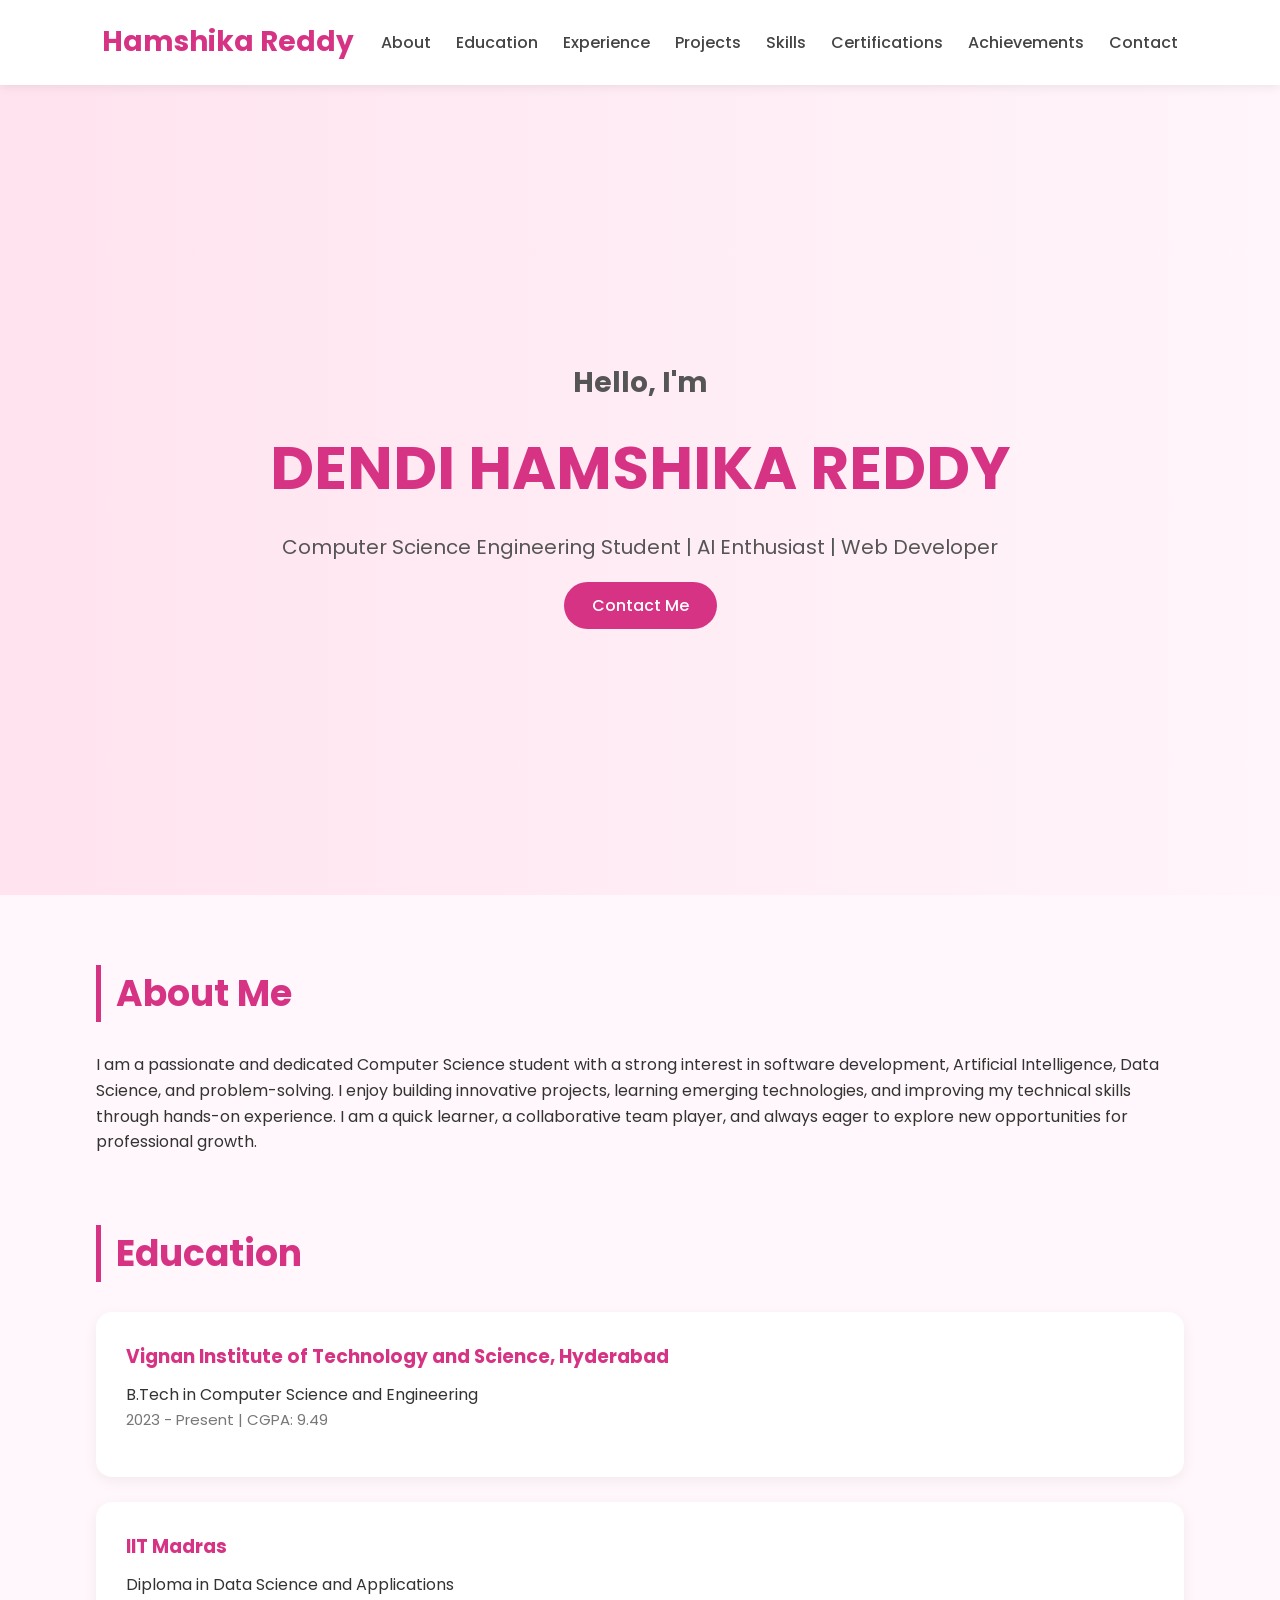
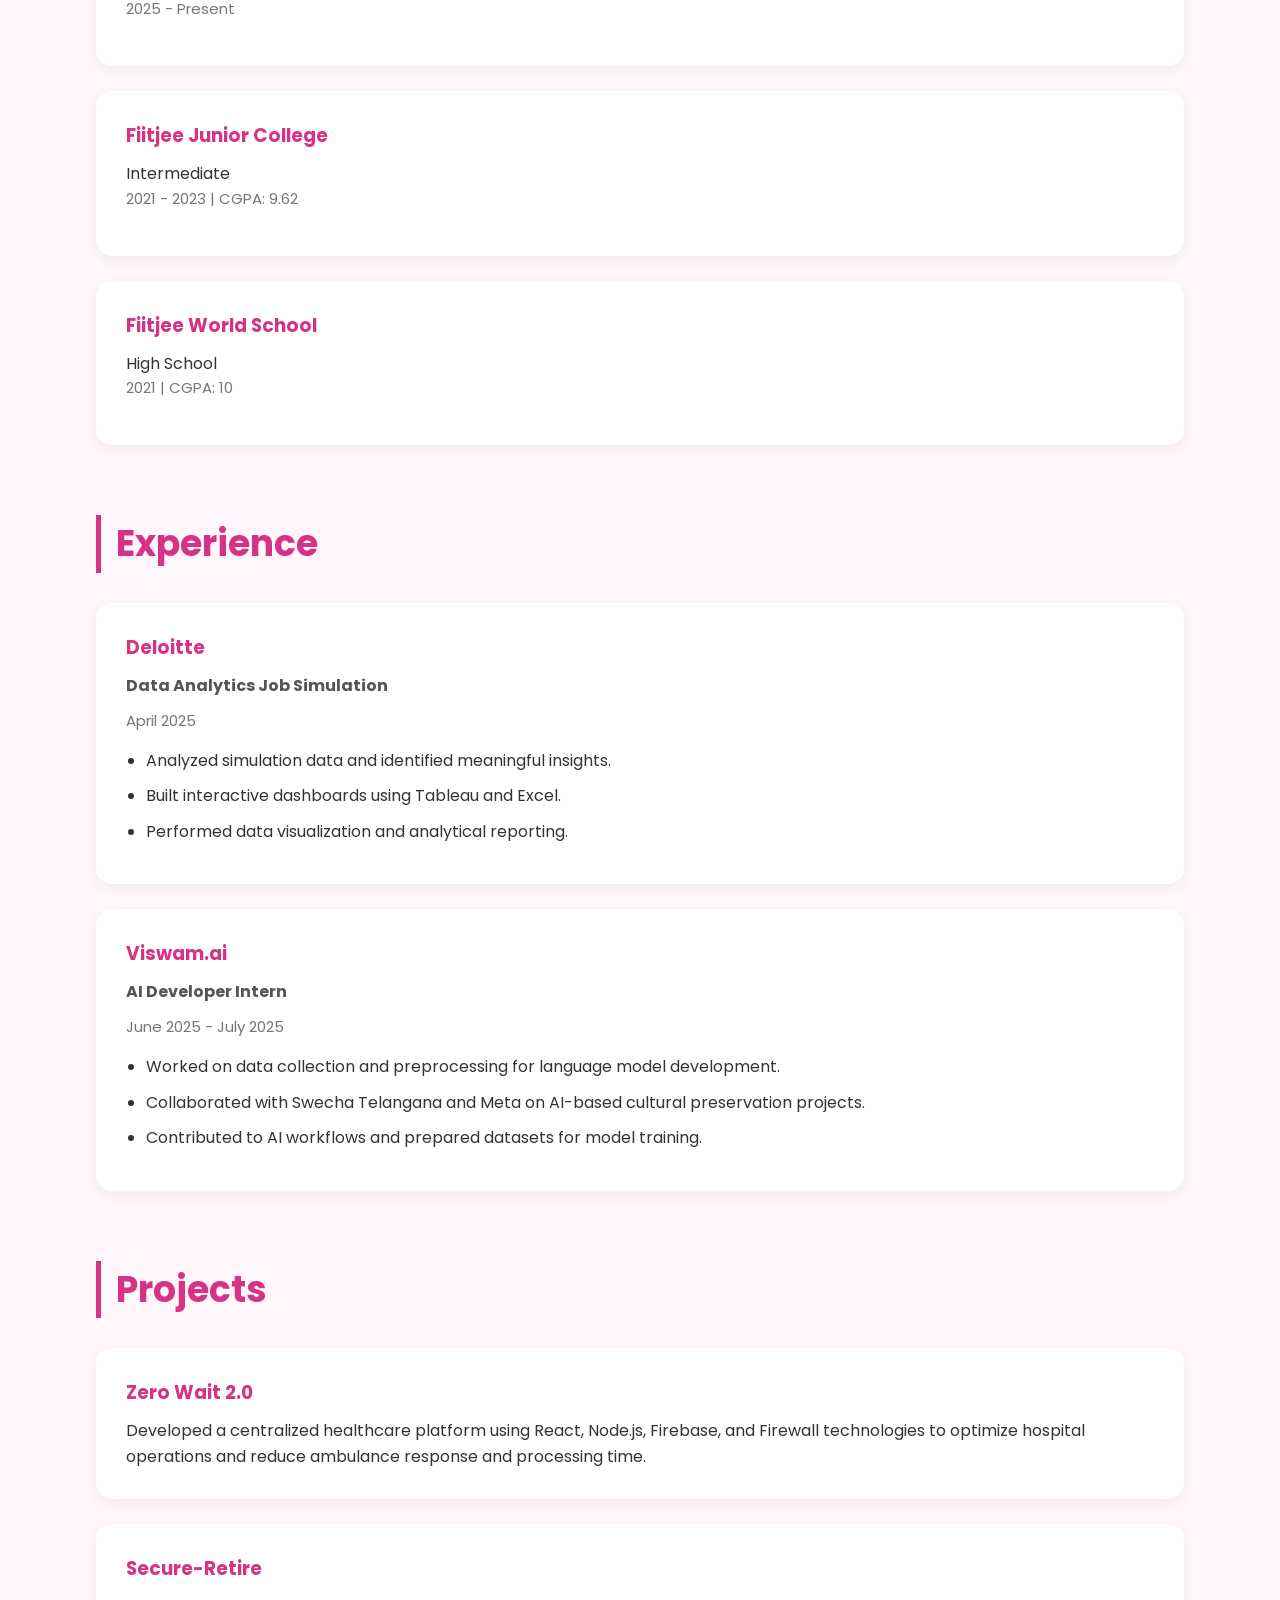
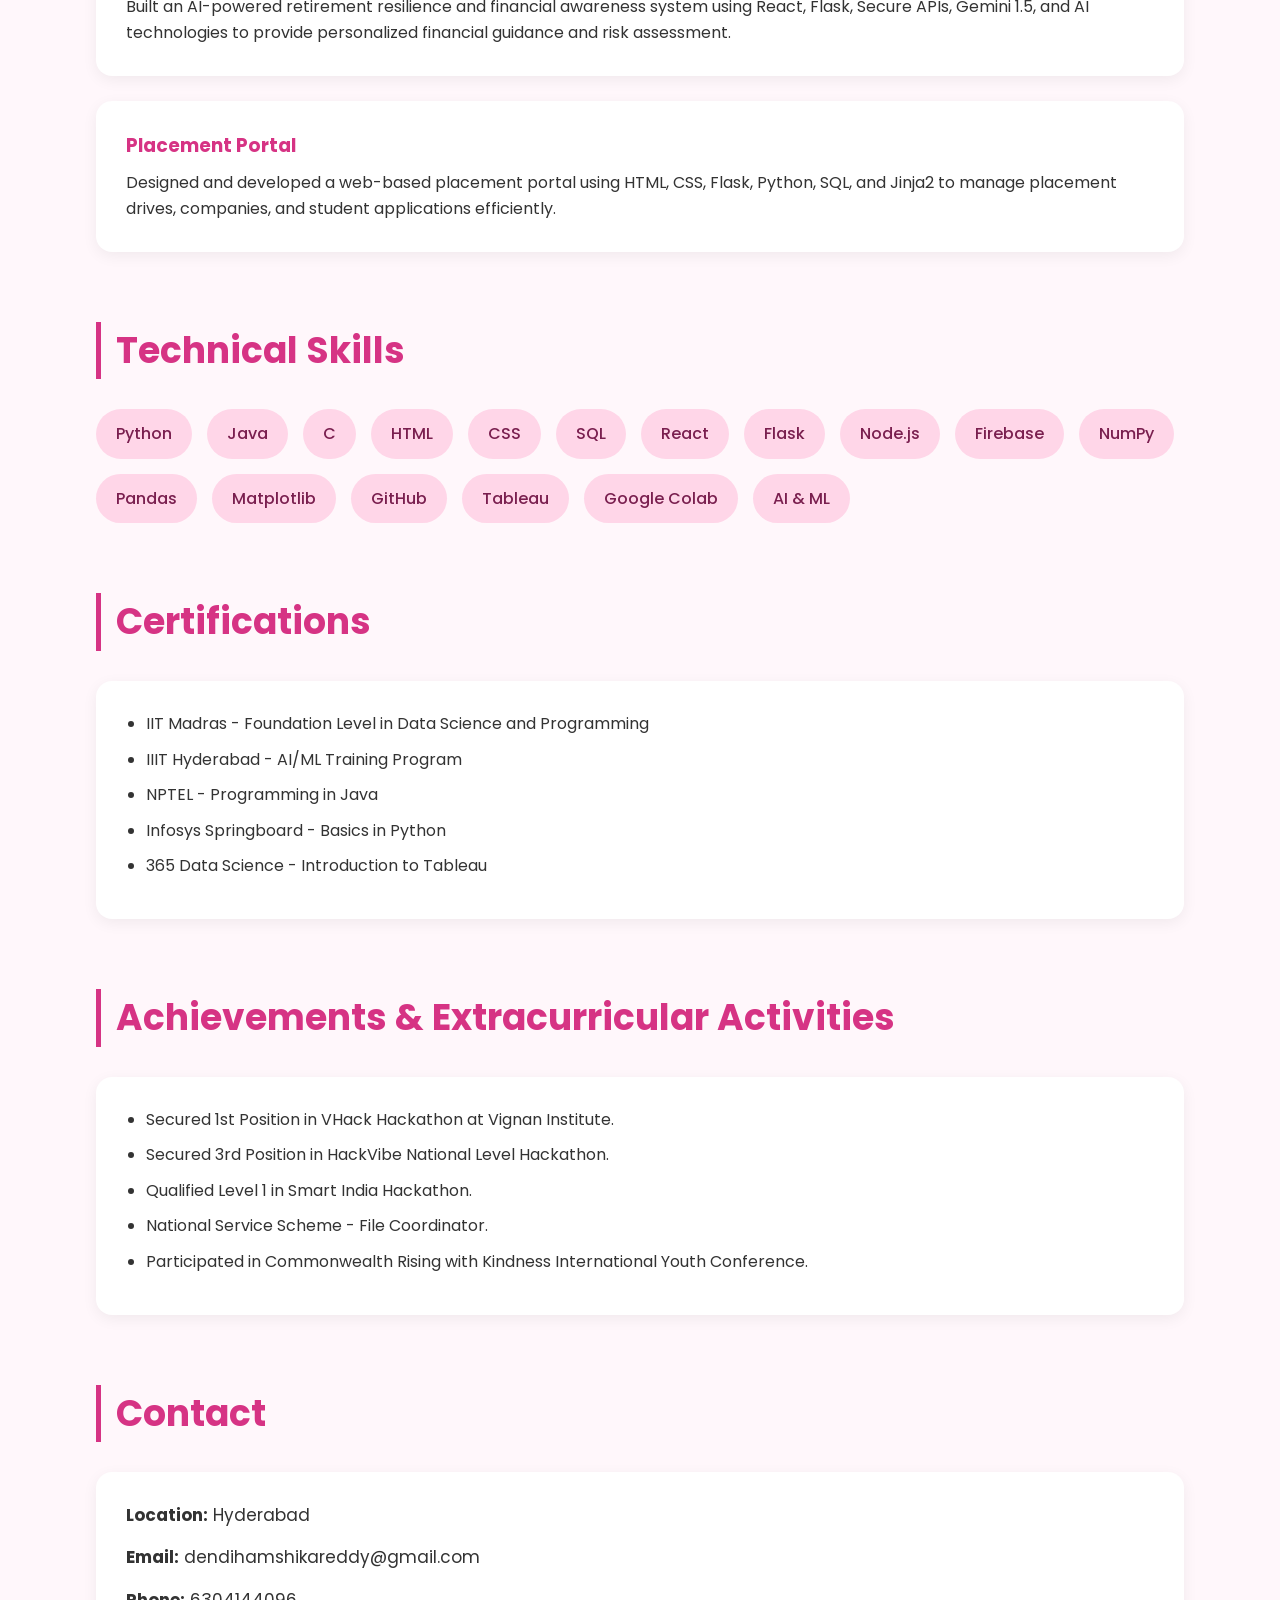
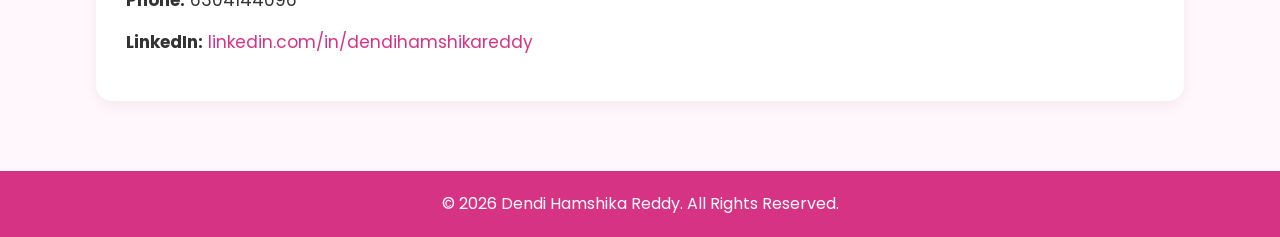
<file: Index.html>
<!-- index.html -->

<!DOCTYPE html>
<html lang="en">

<head>
    <meta charset="UTF-8">
    <meta name="viewport" content="width=device-width, initial-scale=1.0">

    <title>Hamshika Reddy | Portfolio</title>

    <!-- Google Font -->
    <link href="https://fonts.googleapis.com/css2?family=Poppins:wght@300;400;500;600;700&display=swap"
        rel="stylesheet">

    <!-- CSS -->
    <link rel="stylesheet" href="portfolio.css">
</head>

<body>

    <!-- Navbar -->

    <header class="navbar">

        <h1 class="logo">Hamshika Reddy</h1>

        <nav>
            <ul class="nav-links">

                <li><a href="#about">About</a></li>
                <li><a href="#education">Education</a></li>
                <li><a href="#experience">Experience</a></li>
                <li><a href="#projects">Projects</a></li>
                <li><a href="#skills">Skills</a></li>
                <li><a href="#certifications">Certifications</a></li>
                <li><a href="#achievements">Achievements</a></li>
                <li><a href="#contact">Contact</a></li>

            </ul>
        </nav>

    </header>

    <!-- Hero Section -->

    <section class="hero">

        <div class="hero-content">

            <h2>Hello, I'm</h2>

            <h1>DENDI HAMSHIKA REDDY</h1>

            <p>
                Computer Science Engineering Student | AI Enthusiast | Web Developer
            </p>

            <a href="#contact" class="btn">Contact Me</a>

        </div>

    </section>

    <!-- About -->

    <section id="about" class="section">

        <h2>About Me</h2>

        <p>
            I am a passionate and dedicated Computer Science student with a strong interest
            in software development, Artificial Intelligence, Data Science, and problem-solving.
            I enjoy building innovative projects, learning emerging technologies,
            and improving my technical skills through hands-on experience.
            I am a quick learner, a collaborative team player, and always eager
            to explore new opportunities for professional growth.
        </p>

    </section>

    <!-- Education -->

    <section id="education" class="section">

        <h2>Education</h2>

        <div class="card">

            <h3>Vignan Institute of Technology and Science, Hyderabad</h3>

            <p>B.Tech in Computer Science and Engineering</p>

            <span>2023 - Present | CGPA: 9.49</span>

        </div>

        <div class="card">

            <h3>IIT Madras</h3>

            <p>Diploma in Data Science and Applications</p>

            <span>2025 - Present</span>

        </div>

        <div class="card">

            <h3>Fiitjee Junior College</h3>

            <p>Intermediate</p>

            <span>2021 - 2023 | CGPA: 9.62</span>

        </div>

        <div class="card">

            <h3>Fiitjee World School</h3>

            <p>High School</p>

            <span>2021 | CGPA: 10</span>

        </div>

    </section>

    <!-- Experience -->

    <section id="experience" class="section">

        <h2>Experience</h2>

        <div class="card">

            <h3>Deloitte</h3>

            <h4>Data Analytics Job Simulation</h4>

            <span>April 2025</span>

            <ul>

                <li>Analyzed simulation data and identified meaningful insights.</li>

                <li>Built interactive dashboards using Tableau and Excel.</li>

                <li>Performed data visualization and analytical reporting.</li>

            </ul>

        </div>

        <div class="card">

            <h3>Viswam.ai</h3>

            <h4>AI Developer Intern</h4>

            <span>June 2025 - July 2025</span>

            <ul>

                <li>Worked on data collection and preprocessing for language model development.</li>

                <li>Collaborated with Swecha Telangana and Meta on AI-based cultural preservation projects.</li>

                <li>Contributed to AI workflows and prepared datasets for model training.</li>

            </ul>

        </div>

    </section>

    <!-- Projects -->

    <section id="projects" class="section">

        <h2>Projects</h2>

        <div class="card">

            <h3>Zero Wait 2.0</h3>

            <p>
                Developed a centralized healthcare platform using React, Node.js,
                Firebase, and Firewall technologies to optimize hospital operations
                and reduce ambulance response and processing time.
            </p>

        </div>

        <div class="card">

            <h3>Secure-Retire</h3>

            <p>
                Built an AI-powered retirement resilience and financial awareness system
                using React, Flask, Secure APIs, Gemini 1.5, and AI technologies
                to provide personalized financial guidance and risk assessment.
            </p>

        </div>

        <div class="card">

            <h3>Placement Portal</h3>

            <p>
                Designed and developed a web-based placement portal using HTML, CSS,
                Flask, Python, SQL, and Jinja2 to manage placement drives,
                companies, and student applications efficiently.
            </p>

        </div>

    </section>

    <!-- Skills -->

    <section id="skills" class="section">

        <h2>Technical Skills</h2>

        <div class="skills-container">

            <div class="skill-box">Python</div>
            <div class="skill-box">Java</div>
            <div class="skill-box">C</div>
            <div class="skill-box">HTML</div>
            <div class="skill-box">CSS</div>
            <div class="skill-box">SQL</div>
            <div class="skill-box">React</div>
            <div class="skill-box">Flask</div>
            <div class="skill-box">Node.js</div>
            <div class="skill-box">Firebase</div>
            <div class="skill-box">NumPy</div>
            <div class="skill-box">Pandas</div>
            <div class="skill-box">Matplotlib</div>
            <div class="skill-box">GitHub</div>
            <div class="skill-box">Tableau</div>
            <div class="skill-box">Google Colab</div>
            <div class="skill-box">AI & ML</div>

        </div>

    </section>

    <!-- Certifications -->

    <section id="certifications" class="section">

        <h2>Certifications</h2>

        <div class="card">

            <ul>

                <li>IIT Madras - Foundation Level in Data Science and Programming</li>

                <li>IIIT Hyderabad - AI/ML Training Program</li>

                <li>NPTEL - Programming in Java</li>

                <li>Infosys Springboard - Basics in Python</li>

                <li>365 Data Science - Introduction to Tableau</li>

            </ul>

        </div>

    </section>

    <!-- Achievements -->

    <section id="achievements" class="section">

        <h2>Achievements & Extracurricular Activities</h2>

        <div class="card">

            <ul>

                <li>Secured 1st Position in VHack Hackathon at Vignan Institute.</li>

                <li>Secured 3rd Position in HackVibe National Level Hackathon.</li>

                <li>Qualified Level 1 in Smart India Hackathon.</li>

                <li>National Service Scheme - File Coordinator.</li>

                <li>Participated in Commonwealth Rising with Kindness International Youth Conference.</li>

            </ul>

        </div>

    </section>

    <!-- Contact -->

    <section id="contact" class="section">

        <h2>Contact</h2>

        <div class="contact-box">

            <p><strong>Location:</strong> Hyderabad</p>

            <p><strong>Email:</strong> dendihamshikareddy@gmail.com</p>

            <p><strong>Phone:</strong> 6304144096</p>

            <p>
                <strong>LinkedIn:</strong>

                <a href="https://linkedin.com/in/dendihamshikareddy" target="_blank">
                    linkedin.com/in/dendihamshikareddy
                </a>

            </p>

        </div>

    </section>

    <!-- Footer -->

    <footer>

        <p>© 2026 Dendi Hamshika Reddy. All Rights Reserved.</p>

    </footer>

</body>

</html>
</file>
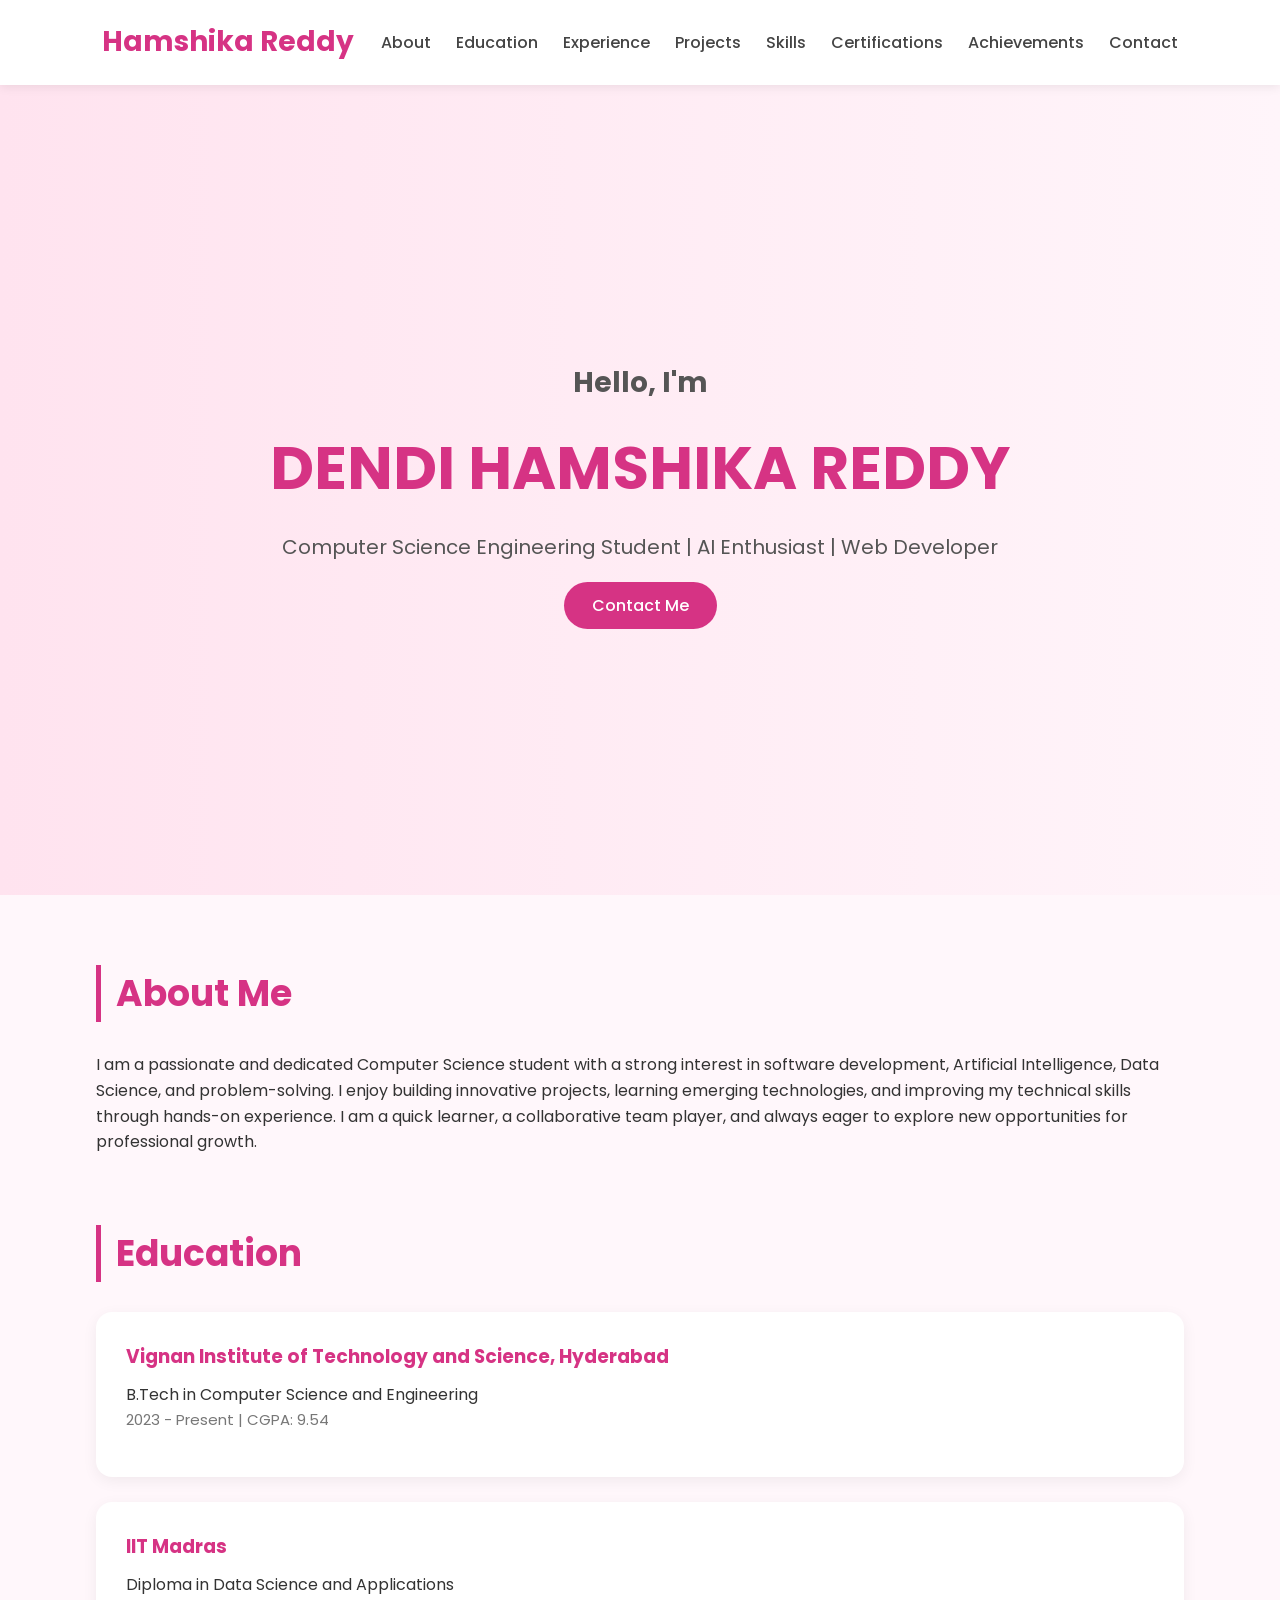
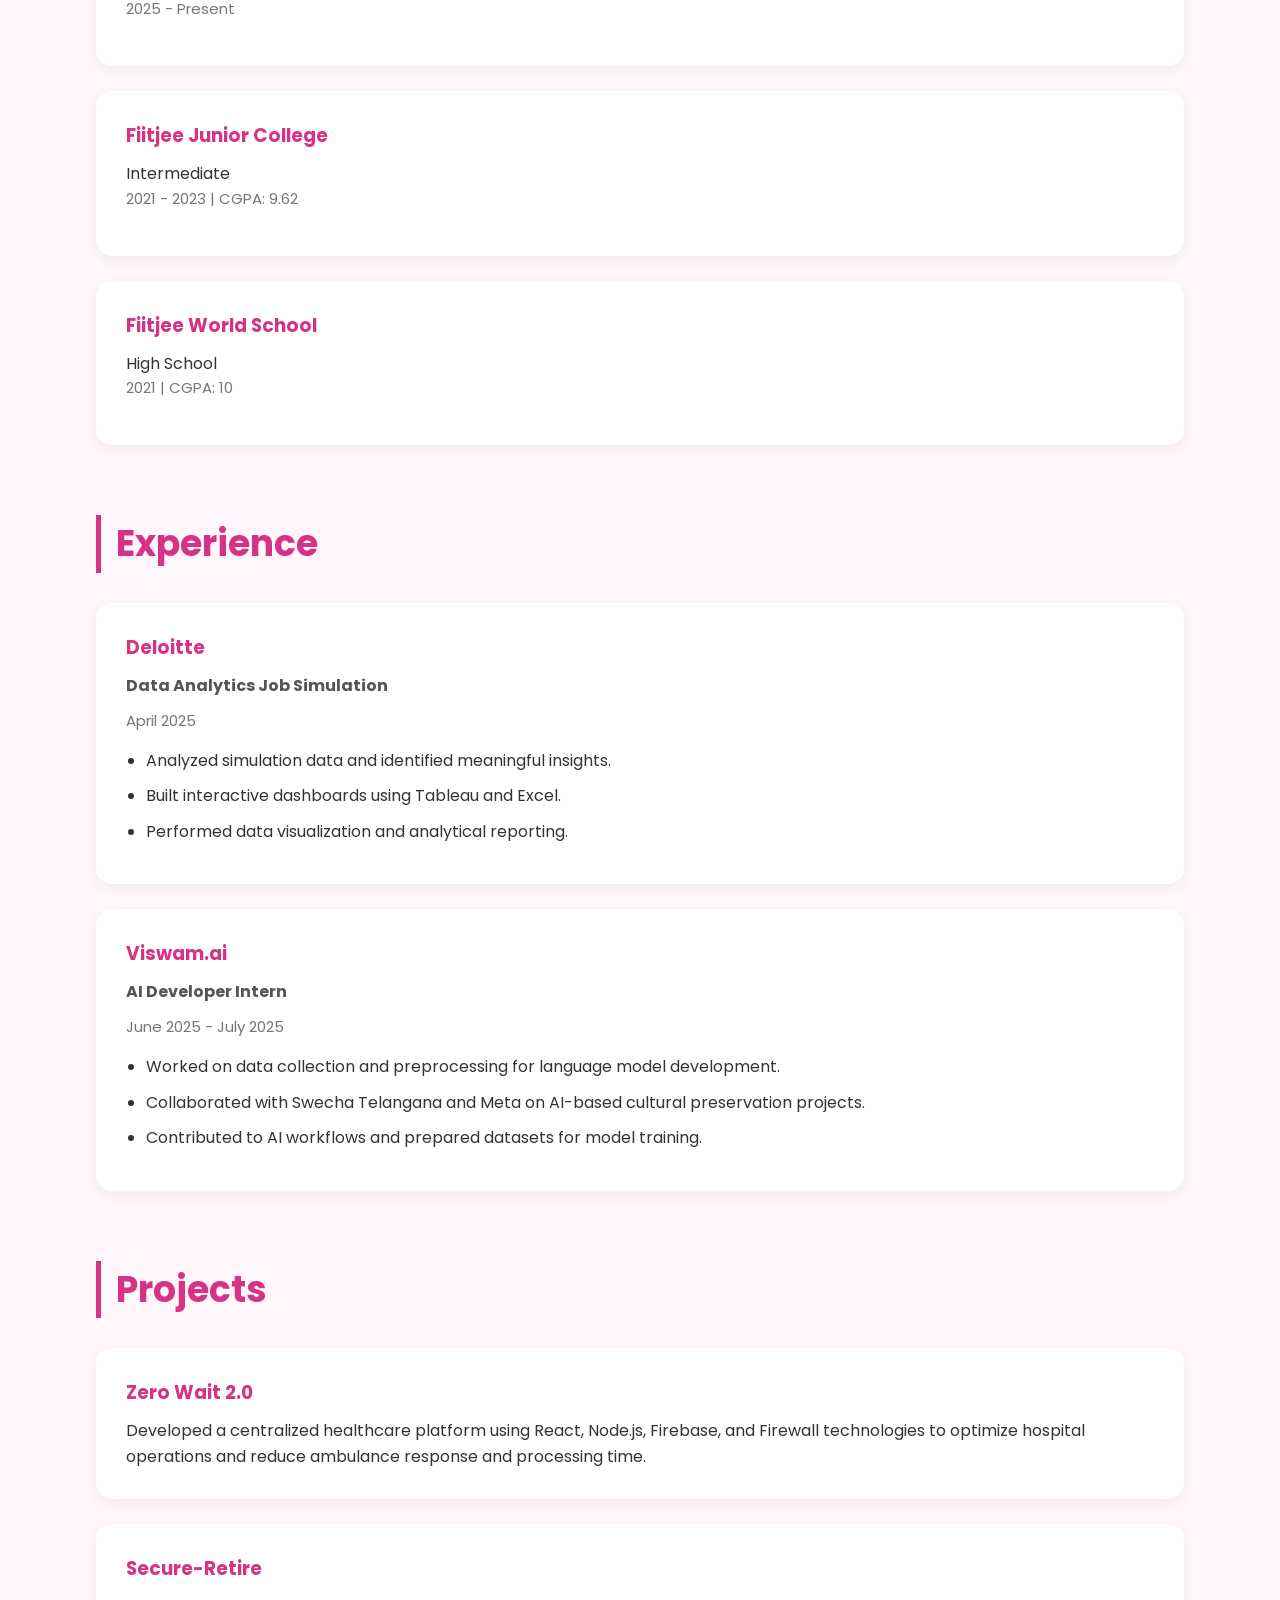
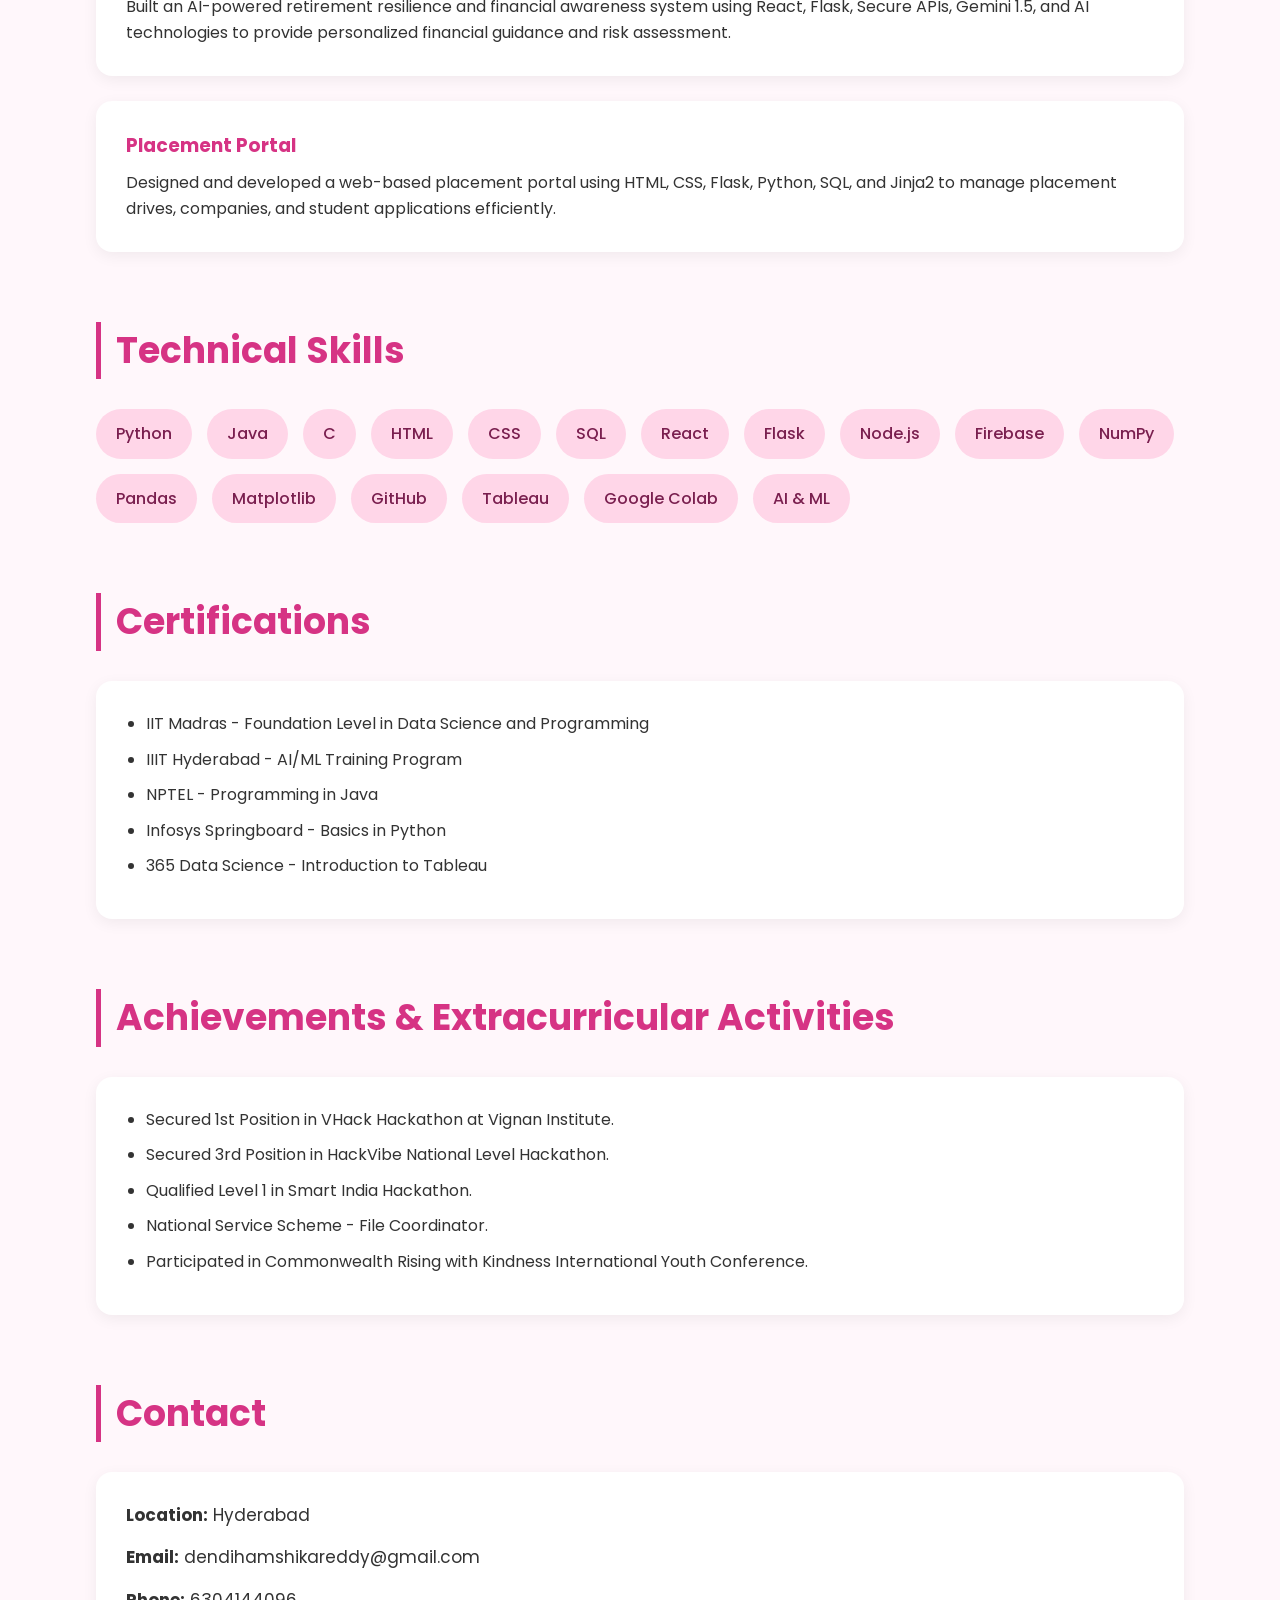
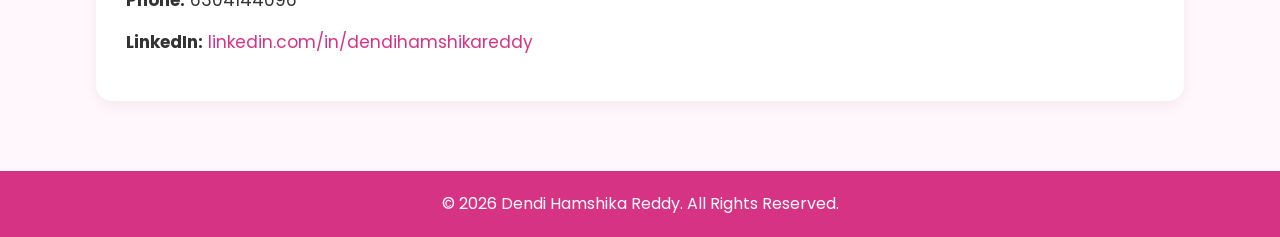
<file: index.html>
<!-- index.html -->

<!DOCTYPE html>
<html lang="en">

<head>
    <meta charset="UTF-8">
    <meta name="viewport" content="width=device-width, initial-scale=1.0">

    <title>Hamshika Reddy | Portfolio</title>

    <!-- Google Font -->
    <link href="https://fonts.googleapis.com/css2?family=Poppins:wght@300;400;500;600;700&display=swap"
        rel="stylesheet">

    <!-- CSS -->
    <link rel="stylesheet" href="portfolio.css">
</head>

<body>

    <!-- Navbar -->

    <header class="navbar">

        <h1 class="logo">Hamshika Reddy</h1>

        <nav>
            <ul class="nav-links">

                <li><a href="#about">About</a></li>
                <li><a href="#education">Education</a></li>
                <li><a href="#experience">Experience</a></li>
                <li><a href="#projects">Projects</a></li>
                <li><a href="#skills">Skills</a></li>
                <li><a href="#certifications">Certifications</a></li>
                <li><a href="#achievements">Achievements</a></li>
                <li><a href="#contact">Contact</a></li>

            </ul>
        </nav>

    </header>

    <!-- Hero Section -->

    <section class="hero">

        <div class="hero-content">

            <h2>Hello, I'm</h2>

            <h1>DENDI HAMSHIKA REDDY</h1>

            <p>
                Computer Science Engineering Student | AI Enthusiast | Web Developer
            </p>

            <a href="#contact" class="btn">Contact Me</a>

        </div>

    </section>

    <!-- About -->

    <section id="about" class="section">

        <h2>About Me</h2>

        <p>
            I am a passionate and dedicated Computer Science student with a strong interest
            in software development, Artificial Intelligence, Data Science, and problem-solving.
            I enjoy building innovative projects, learning emerging technologies,
            and improving my technical skills through hands-on experience.
            I am a quick learner, a collaborative team player, and always eager
            to explore new opportunities for professional growth.
        </p>

    </section>

    <!-- Education -->

    <section id="education" class="section">

        <h2>Education</h2>

        <div class="card">

            <h3>Vignan Institute of Technology and Science, Hyderabad</h3>

            <p>B.Tech in Computer Science and Engineering</p>

            <span>2023 - Present | CGPA: 9.54</span>

        </div>

        <div class="card">

            <h3>IIT Madras</h3>

            <p>Diploma in Data Science and Applications</p>

            <span>2025 - Present</span>

        </div>

        <div class="card">

            <h3>Fiitjee Junior College</h3>

            <p>Intermediate</p>

            <span>2021 - 2023 | CGPA: 9.62</span>

        </div>

        <div class="card">

            <h3>Fiitjee World School</h3>

            <p>High School</p>

            <span>2021 | CGPA: 10</span>

        </div>

    </section>

    <!-- Experience -->

    <section id="experience" class="section">

        <h2>Experience</h2>

        <div class="card">

            <h3>Deloitte</h3>

            <h4>Data Analytics Job Simulation</h4>

            <span>April 2025</span>

            <ul>

                <li>Analyzed simulation data and identified meaningful insights.</li>

                <li>Built interactive dashboards using Tableau and Excel.</li>

                <li>Performed data visualization and analytical reporting.</li>

            </ul>

        </div>

        <div class="card">

            <h3>Viswam.ai</h3>

            <h4>AI Developer Intern</h4>

            <span>June 2025 - July 2025</span>

            <ul>

                <li>Worked on data collection and preprocessing for language model development.</li>

                <li>Collaborated with Swecha Telangana and Meta on AI-based cultural preservation projects.</li>

                <li>Contributed to AI workflows and prepared datasets for model training.</li>

            </ul>

        </div>

    </section>

    <!-- Projects -->

    <section id="projects" class="section">

        <h2>Projects</h2>

        <div class="card">

            <h3>Zero Wait 2.0</h3>

            <p>
                Developed a centralized healthcare platform using React, Node.js,
                Firebase, and Firewall technologies to optimize hospital operations
                and reduce ambulance response and processing time.
            </p>

        </div>

        <div class="card">

            <h3>Secure-Retire</h3>

            <p>
                Built an AI-powered retirement resilience and financial awareness system
                using React, Flask, Secure APIs, Gemini 1.5, and AI technologies
                to provide personalized financial guidance and risk assessment.
            </p>

        </div>

        <div class="card">

            <h3>Placement Portal</h3>

            <p>
                Designed and developed a web-based placement portal using HTML, CSS,
                Flask, Python, SQL, and Jinja2 to manage placement drives,
                companies, and student applications efficiently.
            </p>

        </div>

    </section>

    <!-- Skills -->

    <section id="skills" class="section">

        <h2>Technical Skills</h2>

        <div class="skills-container">

            <div class="skill-box">Python</div>
            <div class="skill-box">Java</div>
            <div class="skill-box">C</div>
            <div class="skill-box">HTML</div>
            <div class="skill-box">CSS</div>
            <div class="skill-box">SQL</div>
            <div class="skill-box">React</div>
            <div class="skill-box">Flask</div>
            <div class="skill-box">Node.js</div>
            <div class="skill-box">Firebase</div>
            <div class="skill-box">NumPy</div>
            <div class="skill-box">Pandas</div>
            <div class="skill-box">Matplotlib</div>
            <div class="skill-box">GitHub</div>
            <div class="skill-box">Tableau</div>
            <div class="skill-box">Google Colab</div>
            <div class="skill-box">AI & ML</div>

        </div>

    </section>

    <!-- Certifications -->

    <section id="certifications" class="section">

        <h2>Certifications</h2>

        <div class="card">

            <ul>

                <li>IIT Madras - Foundation Level in Data Science and Programming</li>

                <li>IIIT Hyderabad - AI/ML Training Program</li>

                <li>NPTEL - Programming in Java</li>

                <li>Infosys Springboard - Basics in Python</li>

                <li>365 Data Science - Introduction to Tableau</li>

            </ul>

        </div>

    </section>

    <!-- Achievements -->

    <section id="achievements" class="section">

        <h2>Achievements & Extracurricular Activities</h2>

        <div class="card">

            <ul>

                <li>Secured 1st Position in VHack Hackathon at Vignan Institute.</li>

                <li>Secured 3rd Position in HackVibe National Level Hackathon.</li>

                <li>Qualified Level 1 in Smart India Hackathon.</li>

                <li>National Service Scheme - File Coordinator.</li>

                <li>Participated in Commonwealth Rising with Kindness International Youth Conference.</li>

            </ul>

        </div>

    </section>

    <!-- Contact -->

    <section id="contact" class="section">

        <h2>Contact</h2>

        <div class="contact-box">

            <p><strong>Location:</strong> Hyderabad</p>

            <p><strong>Email:</strong> dendihamshikareddy@gmail.com</p>

            <p><strong>Phone:</strong> 6304144096</p>

            <p>
                <strong>LinkedIn:</strong>

                <a href="https://linkedin.com/in/dendihamshikareddy" target="_blank">
                    linkedin.com/in/dendihamshikareddy
                </a>

            </p>

        </div>

    </section>

    <!-- Footer -->

    <footer>

        <p>© 2026 Dendi Hamshika Reddy. All Rights Reserved.</p>

    </footer>

</body>

</html>
</file>
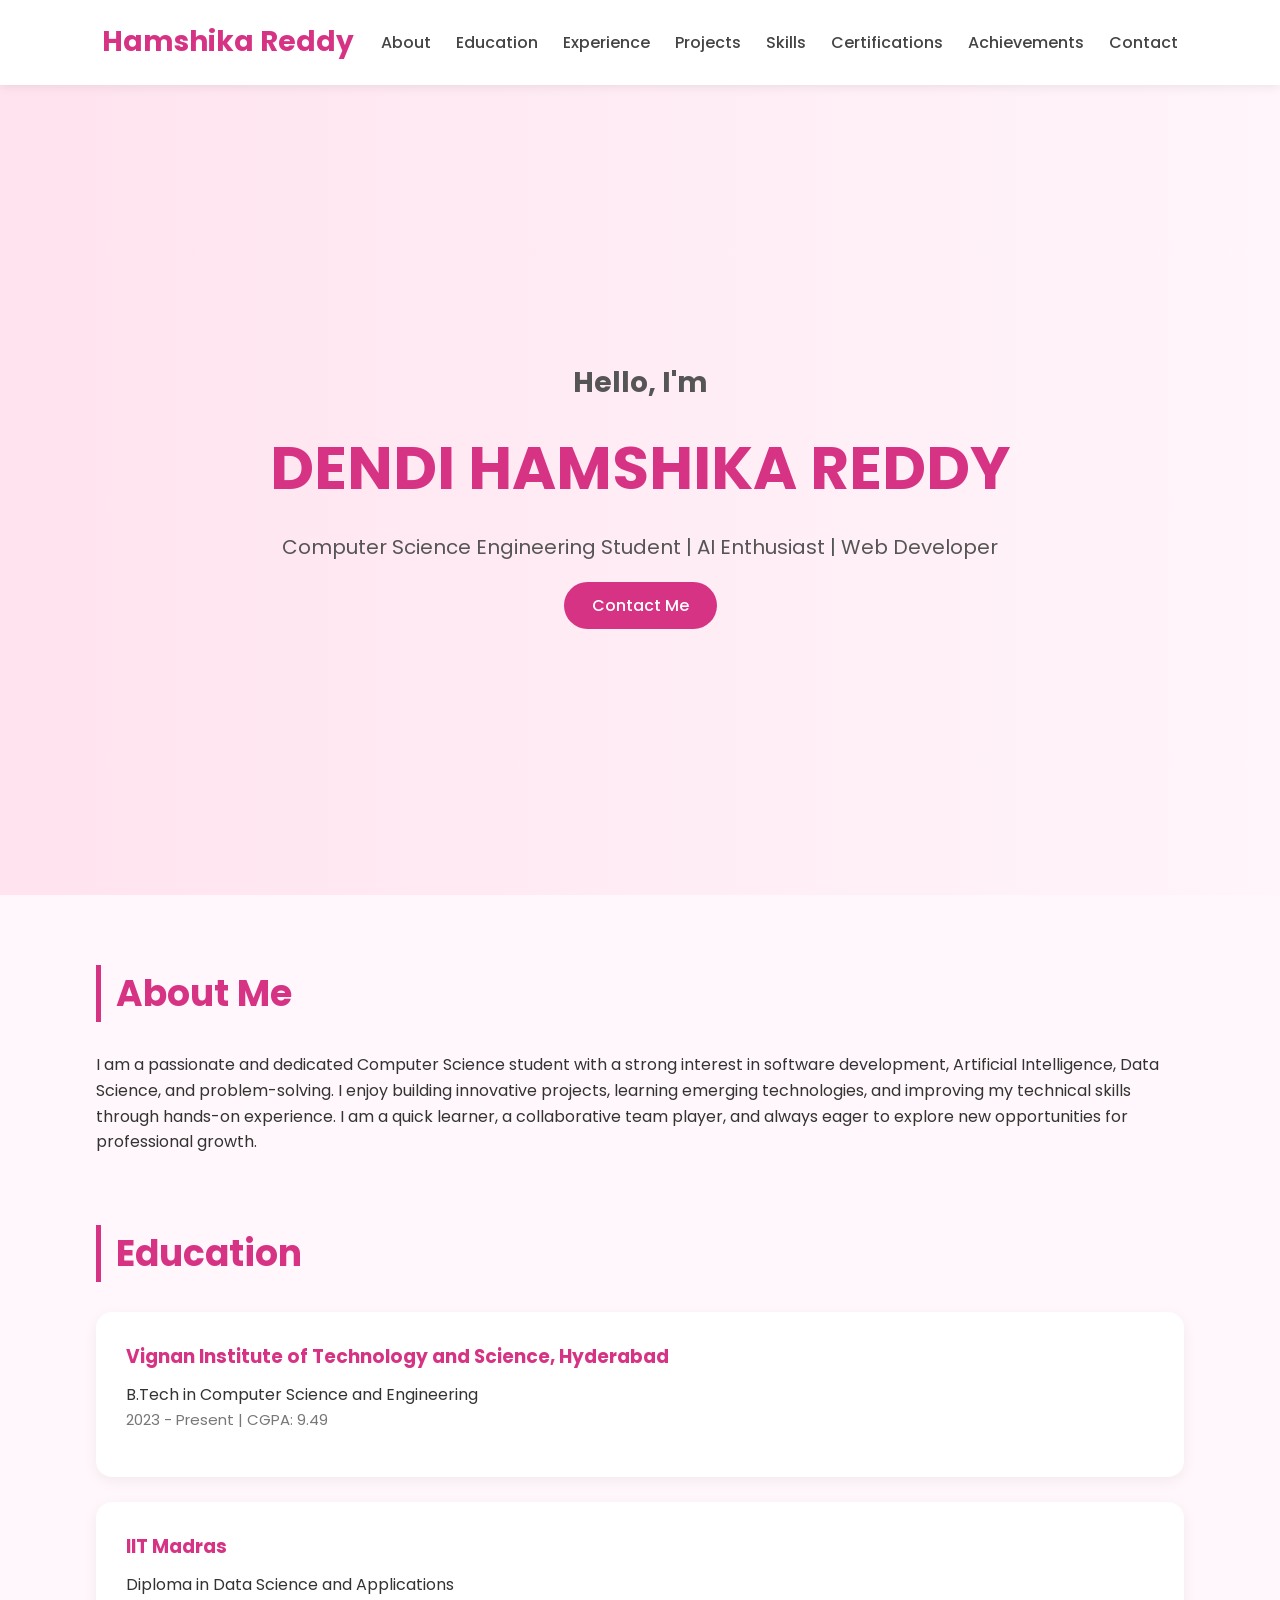
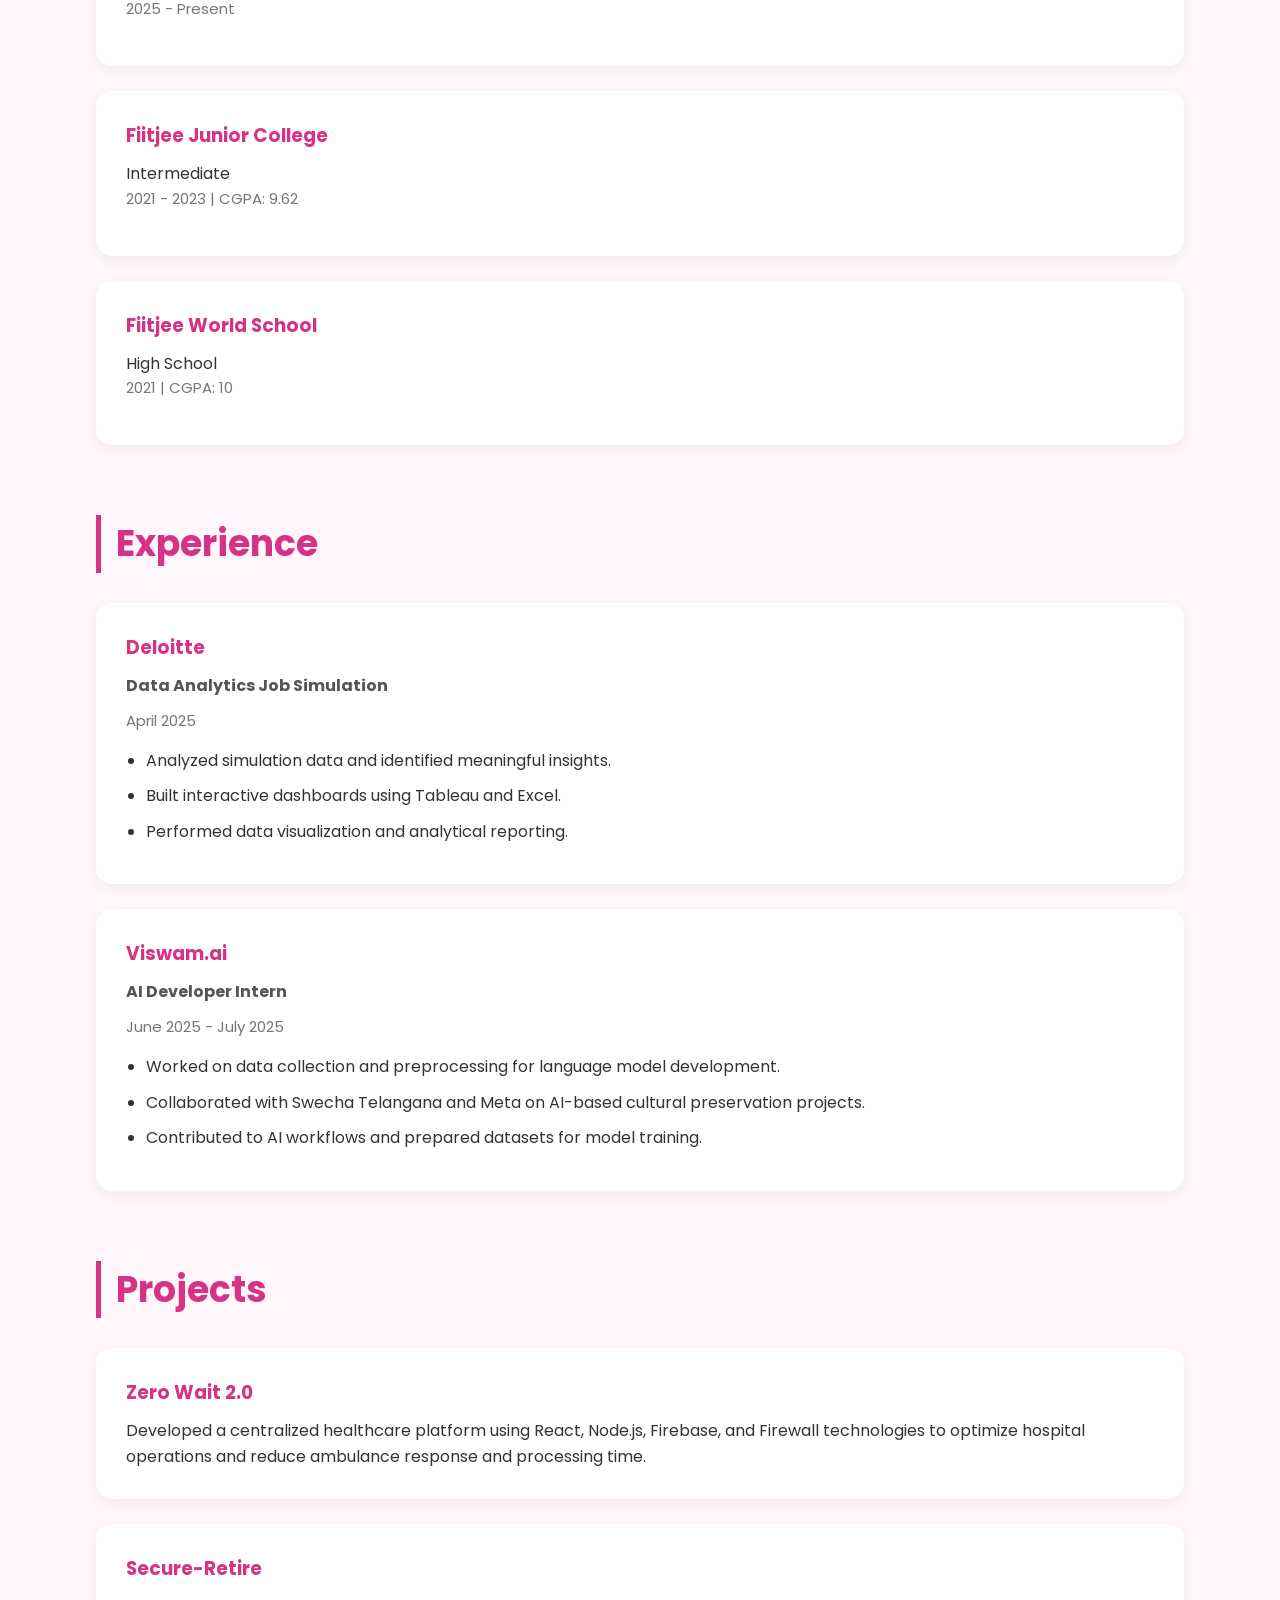
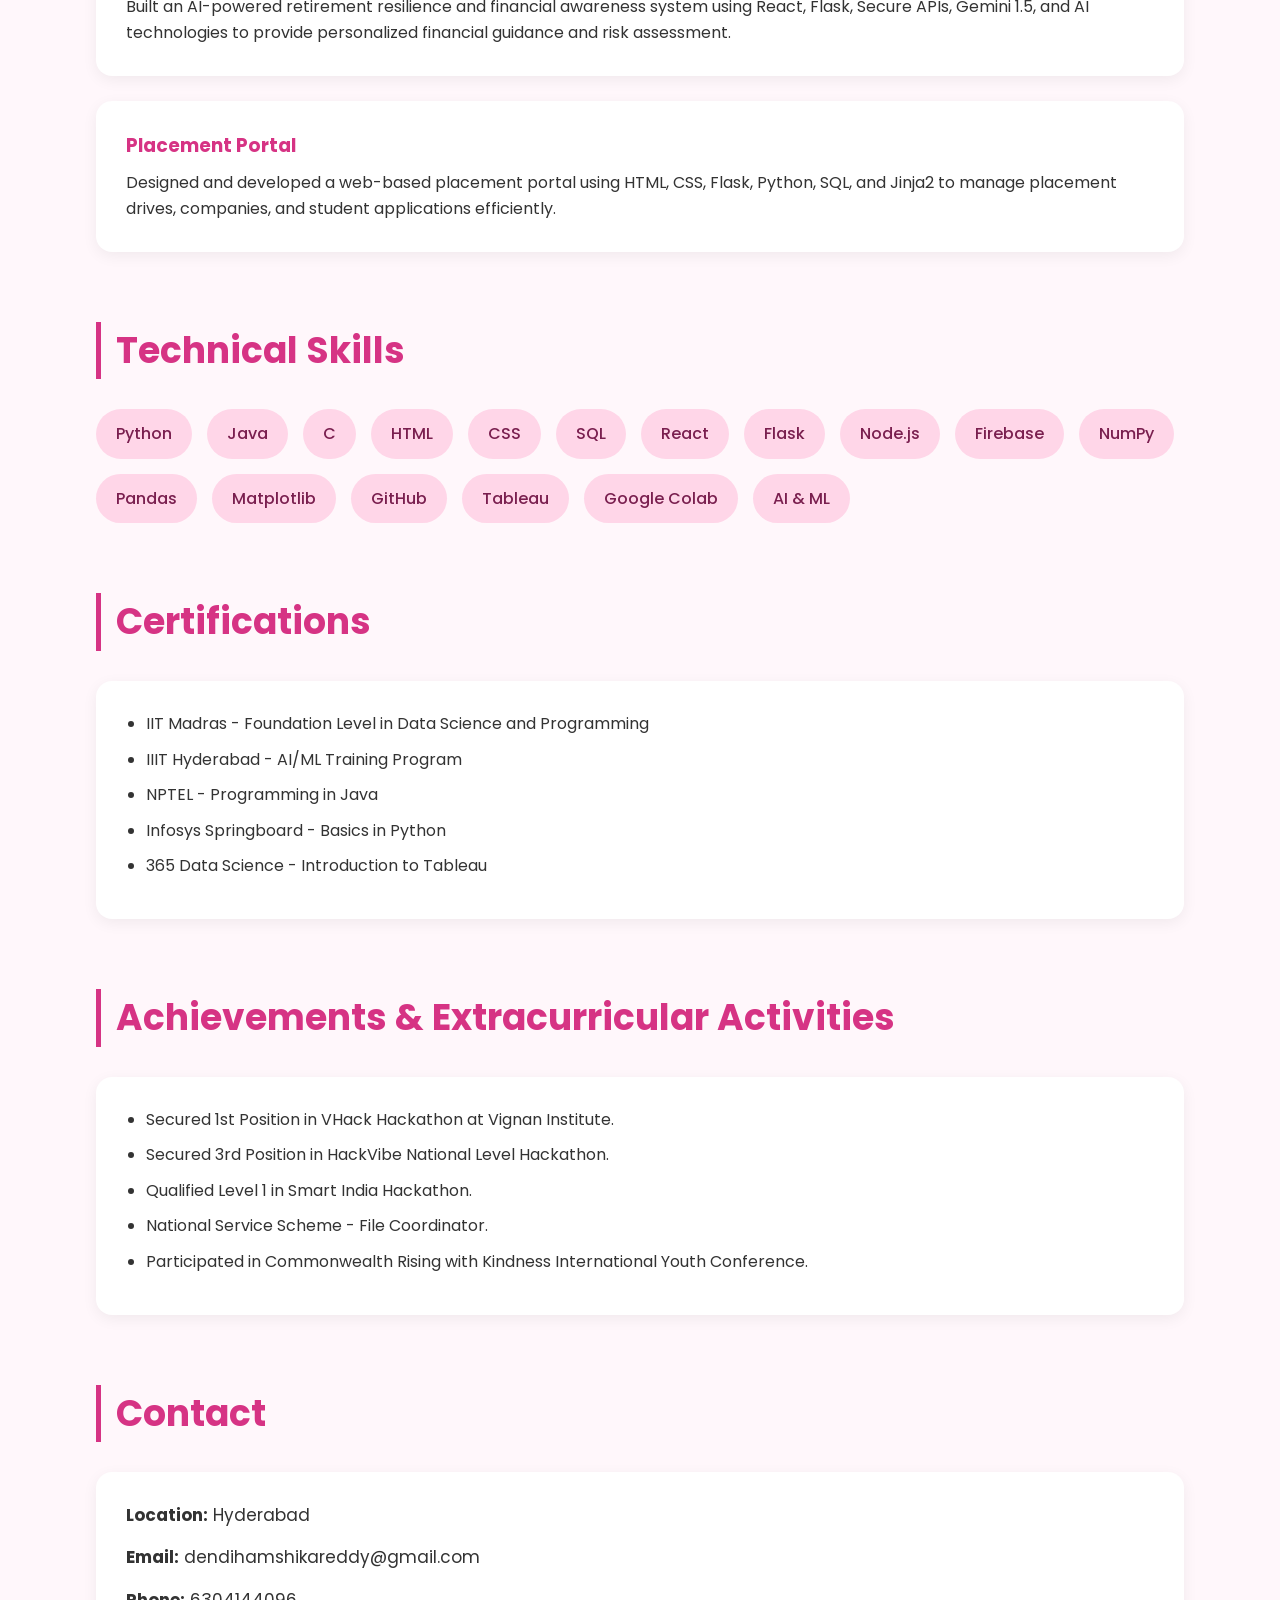
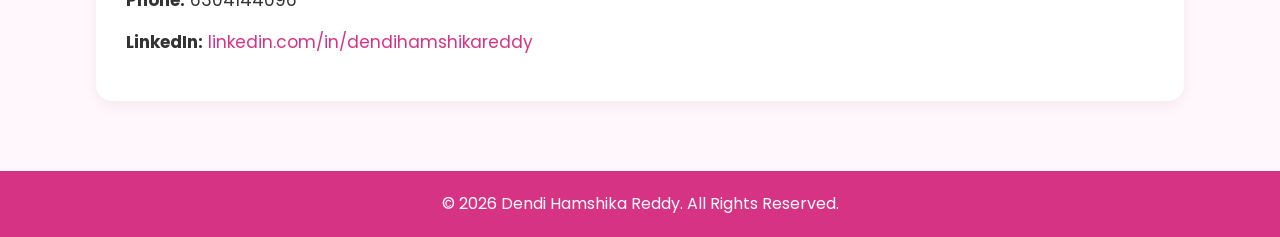
<file: portfolio.html>
<!-- index.html -->

<!DOCTYPE html>
<html lang="en">

<head>
    <meta charset="UTF-8">
    <meta name="viewport" content="width=device-width, initial-scale=1.0">

    <title>Hamshika Reddy | Portfolio</title>

    <!-- Google Font -->
    <link href="https://fonts.googleapis.com/css2?family=Poppins:wght@300;400;500;600;700&display=swap"
        rel="stylesheet">

    <!-- CSS -->
    <link rel="stylesheet" href="portfolio.css">
</head>

<body>

    <!-- Navbar -->

    <header class="navbar">

        <h1 class="logo">Hamshika Reddy</h1>

        <nav>
            <ul class="nav-links">

                <li><a href="#about">About</a></li>
                <li><a href="#education">Education</a></li>
                <li><a href="#experience">Experience</a></li>
                <li><a href="#projects">Projects</a></li>
                <li><a href="#skills">Skills</a></li>
                <li><a href="#certifications">Certifications</a></li>
                <li><a href="#achievements">Achievements</a></li>
                <li><a href="#contact">Contact</a></li>

            </ul>
        </nav>

    </header>

    <!-- Hero Section -->

    <section class="hero">

        <div class="hero-content">

            <h2>Hello, I'm</h2>

            <h1>DENDI HAMSHIKA REDDY</h1>

            <p>
                Computer Science Engineering Student | AI Enthusiast | Web Developer
            </p>

            <a href="#contact" class="btn">Contact Me</a>

        </div>

    </section>

    <!-- About -->

    <section id="about" class="section">

        <h2>About Me</h2>

        <p>
            I am a passionate and dedicated Computer Science student with a strong interest
            in software development, Artificial Intelligence, Data Science, and problem-solving.
            I enjoy building innovative projects, learning emerging technologies,
            and improving my technical skills through hands-on experience.
            I am a quick learner, a collaborative team player, and always eager
            to explore new opportunities for professional growth.
        </p>

    </section>

    <!-- Education -->

    <section id="education" class="section">

        <h2>Education</h2>

        <div class="card">

            <h3>Vignan Institute of Technology and Science, Hyderabad</h3>

            <p>B.Tech in Computer Science and Engineering</p>

            <span>2023 - Present | CGPA: 9.49</span>

        </div>

        <div class="card">

            <h3>IIT Madras</h3>

            <p>Diploma in Data Science and Applications</p>

            <span>2025 - Present</span>

        </div>

        <div class="card">

            <h3>Fiitjee Junior College</h3>

            <p>Intermediate</p>

            <span>2021 - 2023 | CGPA: 9.62</span>

        </div>

        <div class="card">

            <h3>Fiitjee World School</h3>

            <p>High School</p>

            <span>2021 | CGPA: 10</span>

        </div>

    </section>

    <!-- Experience -->

    <section id="experience" class="section">

        <h2>Experience</h2>

        <div class="card">

            <h3>Deloitte</h3>

            <h4>Data Analytics Job Simulation</h4>

            <span>April 2025</span>

            <ul>

                <li>Analyzed simulation data and identified meaningful insights.</li>

                <li>Built interactive dashboards using Tableau and Excel.</li>

                <li>Performed data visualization and analytical reporting.</li>

            </ul>

        </div>

        <div class="card">

            <h3>Viswam.ai</h3>

            <h4>AI Developer Intern</h4>

            <span>June 2025 - July 2025</span>

            <ul>

                <li>Worked on data collection and preprocessing for language model development.</li>

                <li>Collaborated with Swecha Telangana and Meta on AI-based cultural preservation projects.</li>

                <li>Contributed to AI workflows and prepared datasets for model training.</li>

            </ul>

        </div>

    </section>

    <!-- Projects -->

    <section id="projects" class="section">

        <h2>Projects</h2>

        <div class="card">

            <h3>Zero Wait 2.0</h3>

            <p>
                Developed a centralized healthcare platform using React, Node.js,
                Firebase, and Firewall technologies to optimize hospital operations
                and reduce ambulance response and processing time.
            </p>

        </div>

        <div class="card">

            <h3>Secure-Retire</h3>

            <p>
                Built an AI-powered retirement resilience and financial awareness system
                using React, Flask, Secure APIs, Gemini 1.5, and AI technologies
                to provide personalized financial guidance and risk assessment.
            </p>

        </div>

        <div class="card">

            <h3>Placement Portal</h3>

            <p>
                Designed and developed a web-based placement portal using HTML, CSS,
                Flask, Python, SQL, and Jinja2 to manage placement drives,
                companies, and student applications efficiently.
            </p>

        </div>

    </section>

    <!-- Skills -->

    <section id="skills" class="section">

        <h2>Technical Skills</h2>

        <div class="skills-container">

            <div class="skill-box">Python</div>
            <div class="skill-box">Java</div>
            <div class="skill-box">C</div>
            <div class="skill-box">HTML</div>
            <div class="skill-box">CSS</div>
            <div class="skill-box">SQL</div>
            <div class="skill-box">React</div>
            <div class="skill-box">Flask</div>
            <div class="skill-box">Node.js</div>
            <div class="skill-box">Firebase</div>
            <div class="skill-box">NumPy</div>
            <div class="skill-box">Pandas</div>
            <div class="skill-box">Matplotlib</div>
            <div class="skill-box">GitHub</div>
            <div class="skill-box">Tableau</div>
            <div class="skill-box">Google Colab</div>
            <div class="skill-box">AI & ML</div>

        </div>

    </section>

    <!-- Certifications -->

    <section id="certifications" class="section">

        <h2>Certifications</h2>

        <div class="card">

            <ul>

                <li>IIT Madras - Foundation Level in Data Science and Programming</li>

                <li>IIIT Hyderabad - AI/ML Training Program</li>

                <li>NPTEL - Programming in Java</li>

                <li>Infosys Springboard - Basics in Python</li>

                <li>365 Data Science - Introduction to Tableau</li>

            </ul>

        </div>

    </section>

    <!-- Achievements -->

    <section id="achievements" class="section">

        <h2>Achievements & Extracurricular Activities</h2>

        <div class="card">

            <ul>

                <li>Secured 1st Position in VHack Hackathon at Vignan Institute.</li>

                <li>Secured 3rd Position in HackVibe National Level Hackathon.</li>

                <li>Qualified Level 1 in Smart India Hackathon.</li>

                <li>National Service Scheme - File Coordinator.</li>

                <li>Participated in Commonwealth Rising with Kindness International Youth Conference.</li>

            </ul>

        </div>

    </section>

    <!-- Contact -->

    <section id="contact" class="section">

        <h2>Contact</h2>

        <div class="contact-box">

            <p><strong>Location:</strong> Hyderabad</p>

            <p><strong>Email:</strong> dendihamshikareddy@gmail.com</p>

            <p><strong>Phone:</strong> 6304144096</p>

            <p>
                <strong>LinkedIn:</strong>

                <a href="https://linkedin.com/in/dendihamshikareddy" target="_blank">
                    linkedin.com/in/dendihamshikareddy
                </a>

            </p>

        </div>

    </section>

    <!-- Footer -->

    <footer>

        <p>© 2026 Dendi Hamshika Reddy. All Rights Reserved.</p>

    </footer>

</body>

</html>
</file>
<file: portfolio.css>
/* style.css */

*{
    margin:0;
    padding:0;
    box-sizing:border-box;
    scroll-behavior:smooth;
    font-family:'Poppins',sans-serif;
}

body{
    background:#fff7fb;
    color:#333;
    line-height:1.6;
}

/* Navbar */

.navbar{
    width:100%;
    background:#ffffff;
    display:flex;
    justify-content:space-between;
    align-items:center;
    padding:20px 8%;
    position:sticky;
    top:0;
    z-index:1000;
    box-shadow:0 2px 10px rgba(0,0,0,0.08);
}

.logo{
    color:#d63384;
    font-size:28px;
    font-weight:700;
}

.nav-links{
    display:flex;
    gap:25px;
    list-style:none;
}

.nav-links a{
    text-decoration:none;
    color:#444;
    font-weight:500;
    transition:0.3s;
}

.nav-links a:hover{
    color:#d63384;
}

/* Hero Section */

.hero{
    min-height:90vh;
    display:flex;
    justify-content:center;
    align-items:center;
    text-align:center;
    padding:40px;
    background:linear-gradient(to right,#ffe3ef,#fff5fa);
}

.hero-content{
    max-width:800px;
}

.hero h2{
    font-size:28px;
    color:#555;
}

.hero h1{
    font-size:60px;
    color:#d63384;
    margin:15px 0;
}

.hero p{
    font-size:20px;
    color:#555;
    margin-bottom:30px;
}

.btn{
    text-decoration:none;
    background:#d63384;
    color:white;
    padding:12px 28px;
    border-radius:30px;
    font-weight:500;
    transition:0.3s;
}

.btn:hover{
    background:#b0256d;
}

/* Sections */

.section{
    width:85%;
    margin:70px auto;
}

.section h2{
    font-size:36px;
    color:#d63384;
    margin-bottom:30px;
    border-left:5px solid #d63384;
    padding-left:15px;
}

/* Cards */

.card{
    background:white;
    padding:30px;
    border-radius:16px;
    margin-bottom:25px;
    box-shadow:0 4px 15px rgba(0,0,0,0.06);
    transition:0.3s;
}

.card:hover{
    transform:translateY(-5px);
}

.card h3{
    color:#d63384;
    margin-bottom:10px;
}

.card h4{
    margin-bottom:10px;
    color:#555;
}

.card span{
    display:block;
    margin-bottom:15px;
    color:#777;
    font-size:15px;
}

.card ul{
    padding-left:20px;
}

.card ul li{
    margin-bottom:10px;
}

/* Skills */

.skills-container{
    display:flex;
    flex-wrap:wrap;
    gap:15px;
}

.skill-box{
    background:#ffd6e8;
    color:#7a1f4f;
    padding:12px 20px;
    border-radius:30px;
    font-weight:500;
    transition:0.3s;
}

.skill-box:hover{
    background:#d63384;
    color:white;
}

/* Contact */

.contact-box{
    background:white;
    padding:30px;
    border-radius:16px;
    box-shadow:0 4px 15px rgba(0,0,0,0.06);
}

.contact-box p{
    margin-bottom:15px;
    font-size:17px;
}

.contact-box a{
    color:#d63384;
    text-decoration:none;
}

.contact-box a:hover{
    text-decoration:underline;
}

/* Footer */

footer{
    background:#d63384;
    color:white;
    text-align:center;
    padding:20px;
    margin-top:50px;
}

/* Responsive */

@media(max-width:768px){

    .navbar{
        flex-direction:column;
        gap:20px;
    }

    .nav-links{
        flex-wrap:wrap;
        justify-content:center;
    }

    .hero h1{
        font-size:40px;
    }

    .hero p{
        font-size:18px;
    }

    .section{
        width:92%;
    }

}
</file>
